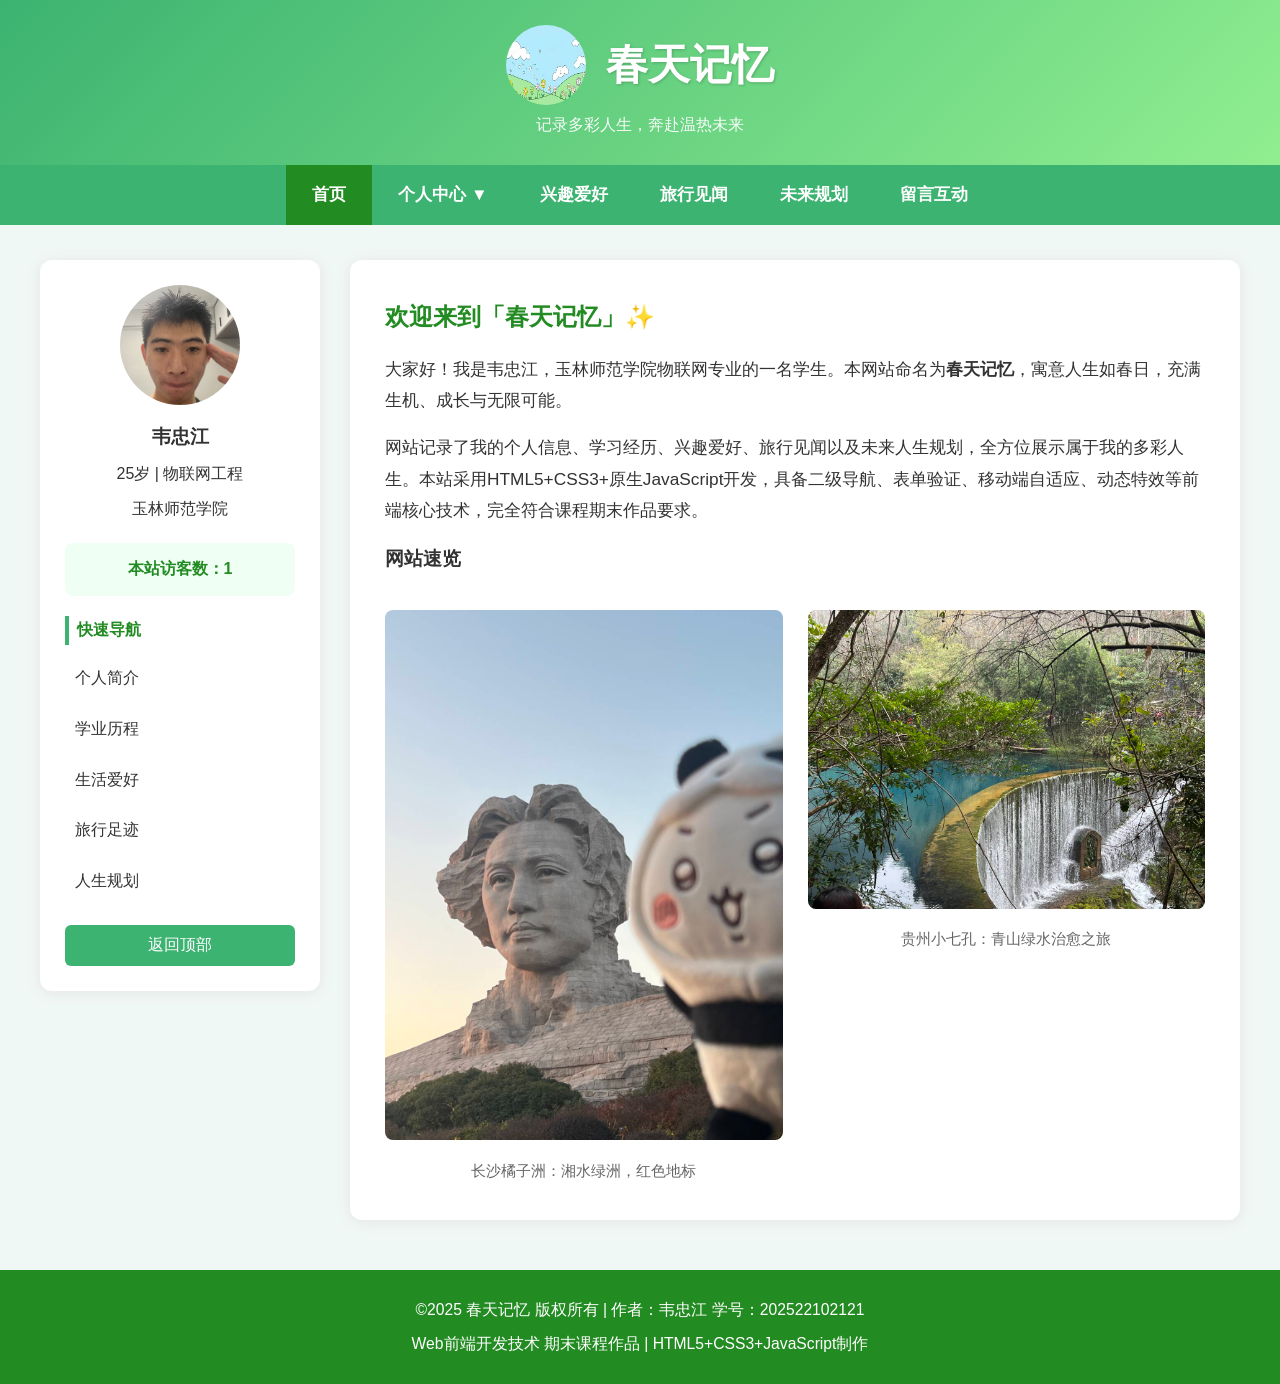
<file: index.html>
<!DOCTYPE html>
<html lang="zh-CN">
<head>
    <meta charset="UTF-8">
    <meta name="viewport" content="width=device-width, initial-scale=1.0">
    <title>春天记忆 | 我的多彩人生首页</title>
    <link rel="stylesheet" href="css/main.css">
</head>
<body>
    <!-- 页头Header -->
    <header class="header">
        <div class="logo-box">
            <img src="images/logo.png.png" alt="春天记忆LOGO" class="logo">
            <h1 class="site-name">春天记忆</h1>
            <p class="site-slogan">记录多彩人生，奔赴温热未来</p>
        </div>
    </header>

    <!-- 主导航（含二级下拉导航 硬性考点） -->
    <nav class="main-nav">
        <ul class="nav-list">
            <li><a href="index.html" class="active">首页</a></li>
            <li class="dropdown">
                <a href="about.html">个人中心 ▼</a>
                <ul class="dropdown-nav">
                    <li><a href="about.html">个人简介</a></li>
                    <li><a href="study.html">学习之旅</a></li>
                </ul>
            </li>
            <li><a href="hobby.html">兴趣爱好</a></li>
            <li><a href="travel.html">旅行见闻</a></li>
            <li><a href="future.html">未来规划</a></li>
            <li><a href="contact.html">留言互动</a></li>
        </ul>
    </nav>

    <!-- 主容器：侧边栏 + 主体内容（首页强制结构） -->
    <div class="container">
        <!-- 侧边栏Sidebar -->
        <aside class="sidebar">
            <div class="author-card">
                <img src="images/avatar.jpg.png" alt="个人头像" class="avatar">
                <h3>韦忠江</h3>
                <p>25岁 | 物联网工程</p>
                <p>玉林师范学院</p>
            </div>
            <div class="visit-box">
                <p>本站访客数：<span id="visit-count">0</span></p>
            </div>
            <div class="side-nav">
                <h4>快速导航</h4>
                <ul>
                    <li><a href="about.html">个人简介</a></li>
                    <li><a href="study.html">学业历程</a></li>
                    <li><a href="hobby.html">生活爱好</a></li>
                    <li><a href="travel.html">旅行足迹</a></li>
                    <li><a href="future.html">人生规划</a></li>
                </ul>
            </div>
            <div class="top-box">
                <button onclick="goTop()" class="top-btn">返回顶部</button>
            </div>
        </aside>

        <!-- 文章主体区 -->
        <main class="main-content">
            <article class="welcome-card">
                <h2>欢迎来到「春天记忆」✨</h2>
                <p>大家好！我是韦忠江，玉林师范学院物联网专业的一名学生。本网站命名为<strong>春天记忆</strong>，寓意人生如春日，充满生机、成长与无限可能。</p>
                <p>网站记录了我的个人信息、学习经历、兴趣爱好、旅行见闻以及未来人生规划，全方位展示属于我的多彩人生。本站采用HTML5+CSS3+原生JavaScript开发，具备二级导航、表单验证、移动端自适应、动态特效等前端核心技术，完全符合课程期末作品要求。</p>
                <h3>网站速览</h3>
                <div class="home-gallery">
                    <figure class="img-item">
                        <img src="images/jzz.jpg.png" alt="橘子洲风光">
                        <figcaption>长沙橘子洲：湘水绿洲，红色地标</figcaption>
                    </figure>
                    <figure class="img-item">
                        <img src="images/guizhou.jpg.png" alt="贵州小七孔风景区">
                        <figcaption>贵州小七孔：青山绿水治愈之旅</figcaption>
                    </figure>
                </div>
            </article>
        </main>
    </div>

    <!-- 页脚Footer（必填学号姓名） -->
    <footer class="footer">
        <p>©2025 春天记忆 版权所有 | 作者：韦忠江 学号：202522102121</p>
        <p>Web前端开发技术 期末课程作品 | HTML5+CSS3+JavaScript制作</p>
    </footer>

    <script src="js/script.js"></script>
</body>
</html>
</file>
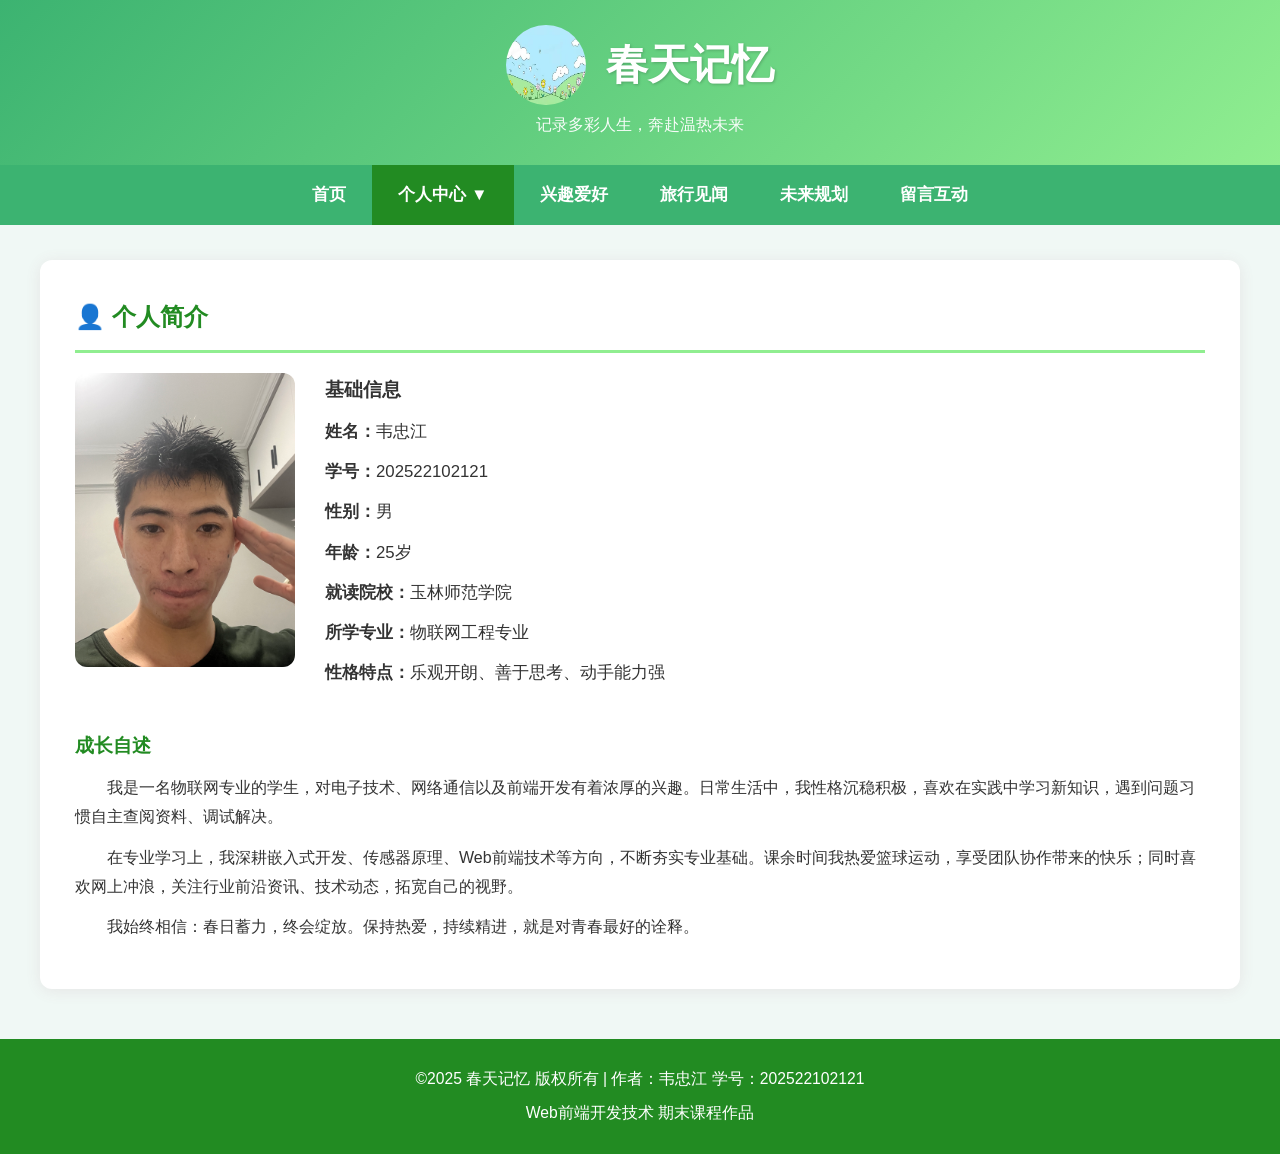
<file: about.html>
<!DOCTYPE html>
<html lang="zh-CN">
<head>
    <meta charset="UTF-8">
    <meta name="viewport" content="width=device-width, initial-scale=1.0">
    <title>个人简介 | 春天记忆</title>
    <link rel="stylesheet" href="css/main.css">
</head>
<body>
    <header class="header">
        <div class="logo-box">
            <img src="images/logo.png.png" alt="春天记忆LOGO" class="logo">
            <h1 class="site-name">春天记忆</h1>
            <p class="site-slogan">记录多彩人生，奔赴温热未来</p>
        </div>
    </header>

    <nav class="main-nav">
        <ul class="nav-list">
            <li><a href="index.html">首页</a></li>
            <li class="dropdown">
                <a href="about.html" class="active">个人中心 ▼</a>
                <ul class="dropdown-nav">
                    <li><a href="about.html">个人简介</a></li>
                    <li><a href="study.html">学习之旅</a></li>
                </ul>
            </li>
            <li><a href="hobby.html">兴趣爱好</a></li>
            <li><a href="travel.html">旅行见闻</a></li>
            <li><a href="future.html">未来规划</a></li>
            <li><a href="contact.html">留言互动</a></li>
        </ul>
    </nav>

    <div class="container-full">
        <main class="main-content">
            <h2 class="page-title">👤 个人简介</h2>
            <div class="about-wrap">
                <div class="about-left">
                    <img src="images/avatar.jpg.png" alt="韦忠江个人照片" class="about-avatar">
                </div>
                <div class="about-right">
                    <h3>基础信息</h3>
                    <ul class="info-list">
                        <li><strong>姓名：</strong>韦忠江</li>
                        <li><strong>学号：</strong>202522102121</li>
                        <li><strong>性别：</strong>男</li>
                        <li><strong>年龄：</strong>25岁</li>
                        <li><strong>就读院校：</strong>玉林师范学院</li>
                        <li><strong>所学专业：</strong>物联网工程专业</li>
                        <li><strong>性格特点：</strong>乐观开朗、善于思考、动手能力强</li>
                    </ul>
                </div>
            </div>
            <div class="about-text">
                <h3>成长自述</h3>
                <p>我是一名物联网专业的学生，对电子技术、网络通信以及前端开发有着浓厚的兴趣。日常生活中，我性格沉稳积极，喜欢在实践中学习新知识，遇到问题习惯自主查阅资料、调试解决。</p>
                <p>在专业学习上，我深耕嵌入式开发、传感器原理、Web前端技术等方向，不断夯实专业基础。课余时间我热爱篮球运动，享受团队协作带来的快乐；同时喜欢网上冲浪，关注行业前沿资讯、技术动态，拓宽自己的视野。</p>
                <p>我始终相信：春日蓄力，终会绽放。保持热爱，持续精进，就是对青春最好的诠释。</p>
            </div>
        </main>
    </div>

    <footer class="footer">
        <p>©2025 春天记忆 版权所有 | 作者：韦忠江 学号：202522102121</p>
        <p>Web前端开发技术 期末课程作品</p>
    </footer>
    <script src="js/script.js"></script>
</body>
</html>
</file>
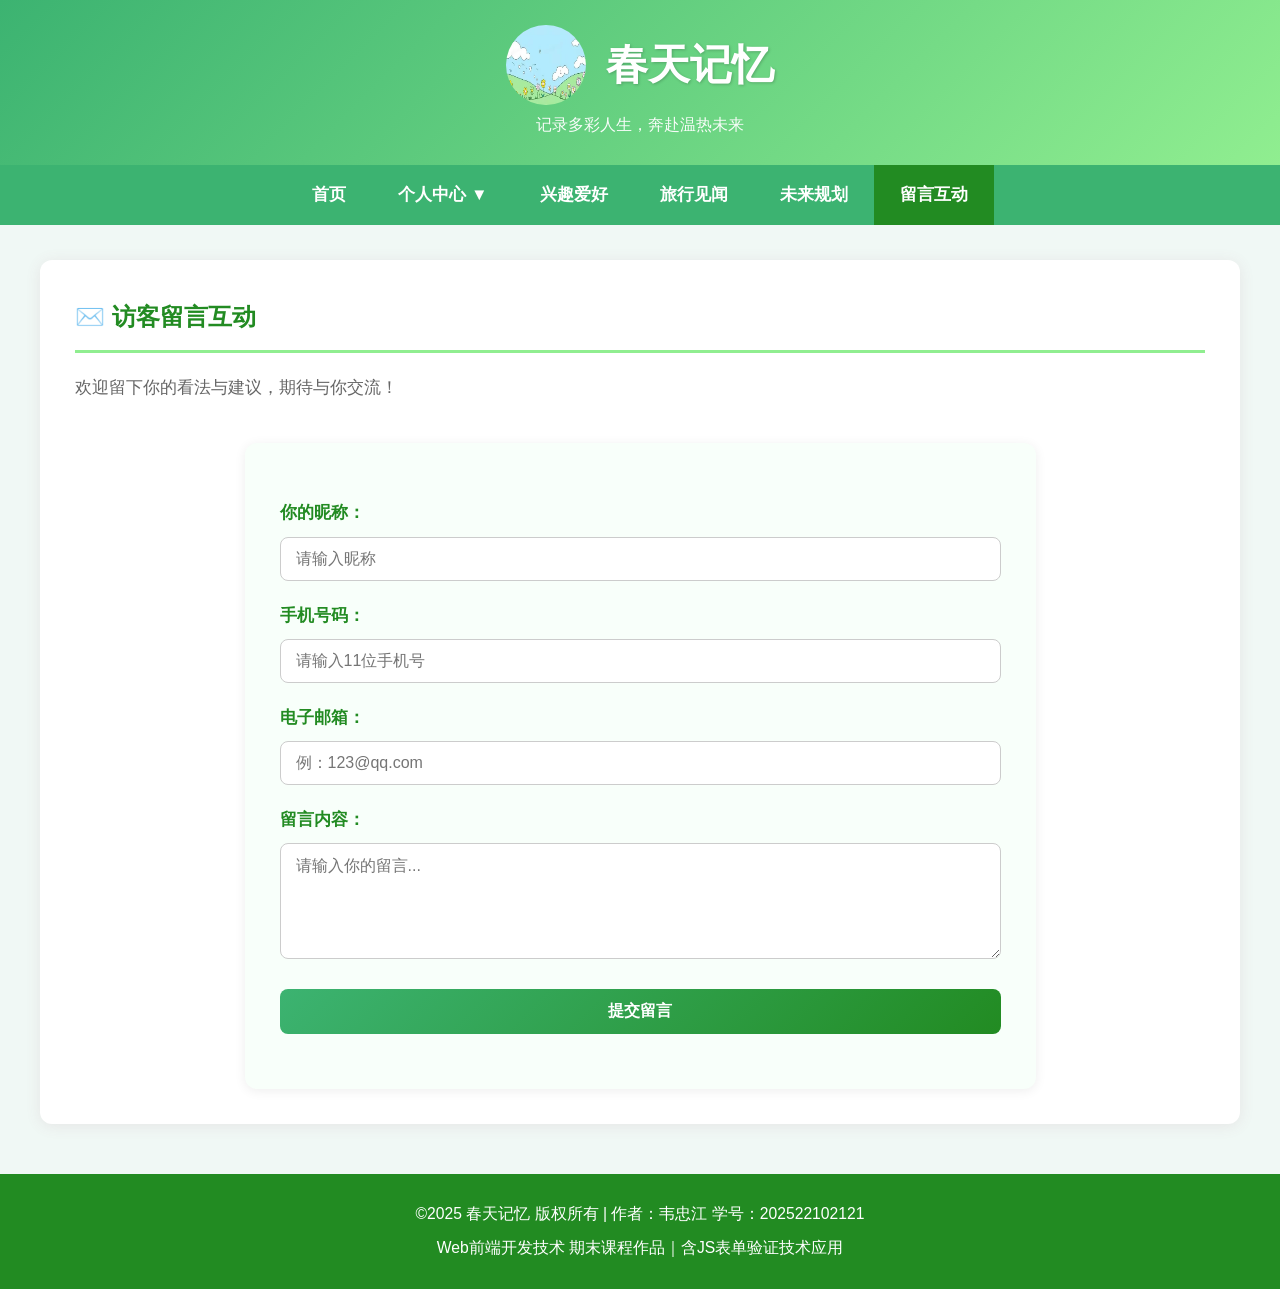
<file: contact.html>
<!DOCTYPE html>
<html lang="zh-CN">
<head>
    <meta charset="UTF-8">
    <meta name="viewport" content="width=device-width, initial-scale=1.0">
    <title>留言互动 | 春天记忆</title>
    <link rel="stylesheet" href="css/main.css">
</head>
<body>
    <header class="header">
        <div class="logo-box">
            <img src="images/logo.png.png" alt="春天记忆LOGO" class="logo">
            <h1 class="site-name">春天记忆</h1>
            <p class="site-slogan">记录多彩人生，奔赴温热未来</p>
        </div>
    </header>

    <nav class="main-nav">
        <ul class="nav-list">
            <li><a href="index.html">首页</a></li>
            <li class="dropdown">
                <a href="about.html">个人中心 ▼</a>
                <ul class="dropdown-nav">
                    <li><a href="about.html">个人简介</a></li>
                    <li><a href="study.html">学习之旅</a></li>
                </ul>
            </li>
            <li><a href="hobby.html">兴趣爱好</a></li>
            <li><a href="travel.html">旅行见闻</a></li>
            <li><a href="future.html">未来规划</a></li>
            <li><a href="contact.html" class="active">留言互动</a></li>
        </ul>
    </nav>

    <div class="container-full">
        <main class="main-content">
            <h2 class="page-title">✉️ 访客留言互动</h2>
            <p class="page-desc">欢迎留下你的看法与建议，期待与你交流！</p>
            <div class="form-box">
                <!-- 表单：onsubmit触发JS表单验证，硬性考点 -->
                <form action="" method="get" onsubmit="return checkForm()">
                    <div class="form-item">
                        <label for="username">你的昵称：</label>
                        <input type="text" id="username" name="username" placeholder="请输入昵称">
                    </div>
                    <div class="form-item">
                        <label for="phone">手机号码：</label>
                        <input type="text" id="phone" name="phone" placeholder="请输入11位手机号">
                    </div>
                    <div class="form-item">
                        <label for="email">电子邮箱：</label>
                        <input type="text" id="email" name="email" placeholder="例：123@qq.com">
                    </div>
                    <div class="form-item">
                        <label for="msg">留言内容：</label>
                        <textarea id="msg" rows="5" placeholder="请输入你的留言..."></textarea>
                    </div>
                    <div class="form-item">
                        <input type="submit" value="提交留言" class="submit-btn">
                    </div>
                </form>
            </div>
        </main>
    </div>

    <footer class="footer">
        <p>©2025 春天记忆 版权所有 | 作者：韦忠江 学号：202522102121</p>
        <p>Web前端开发技术 期末课程作品｜含JS表单验证技术应用</p>
    </footer>
    <script src="js/script.js"></script>
</body>
</html>
</file>
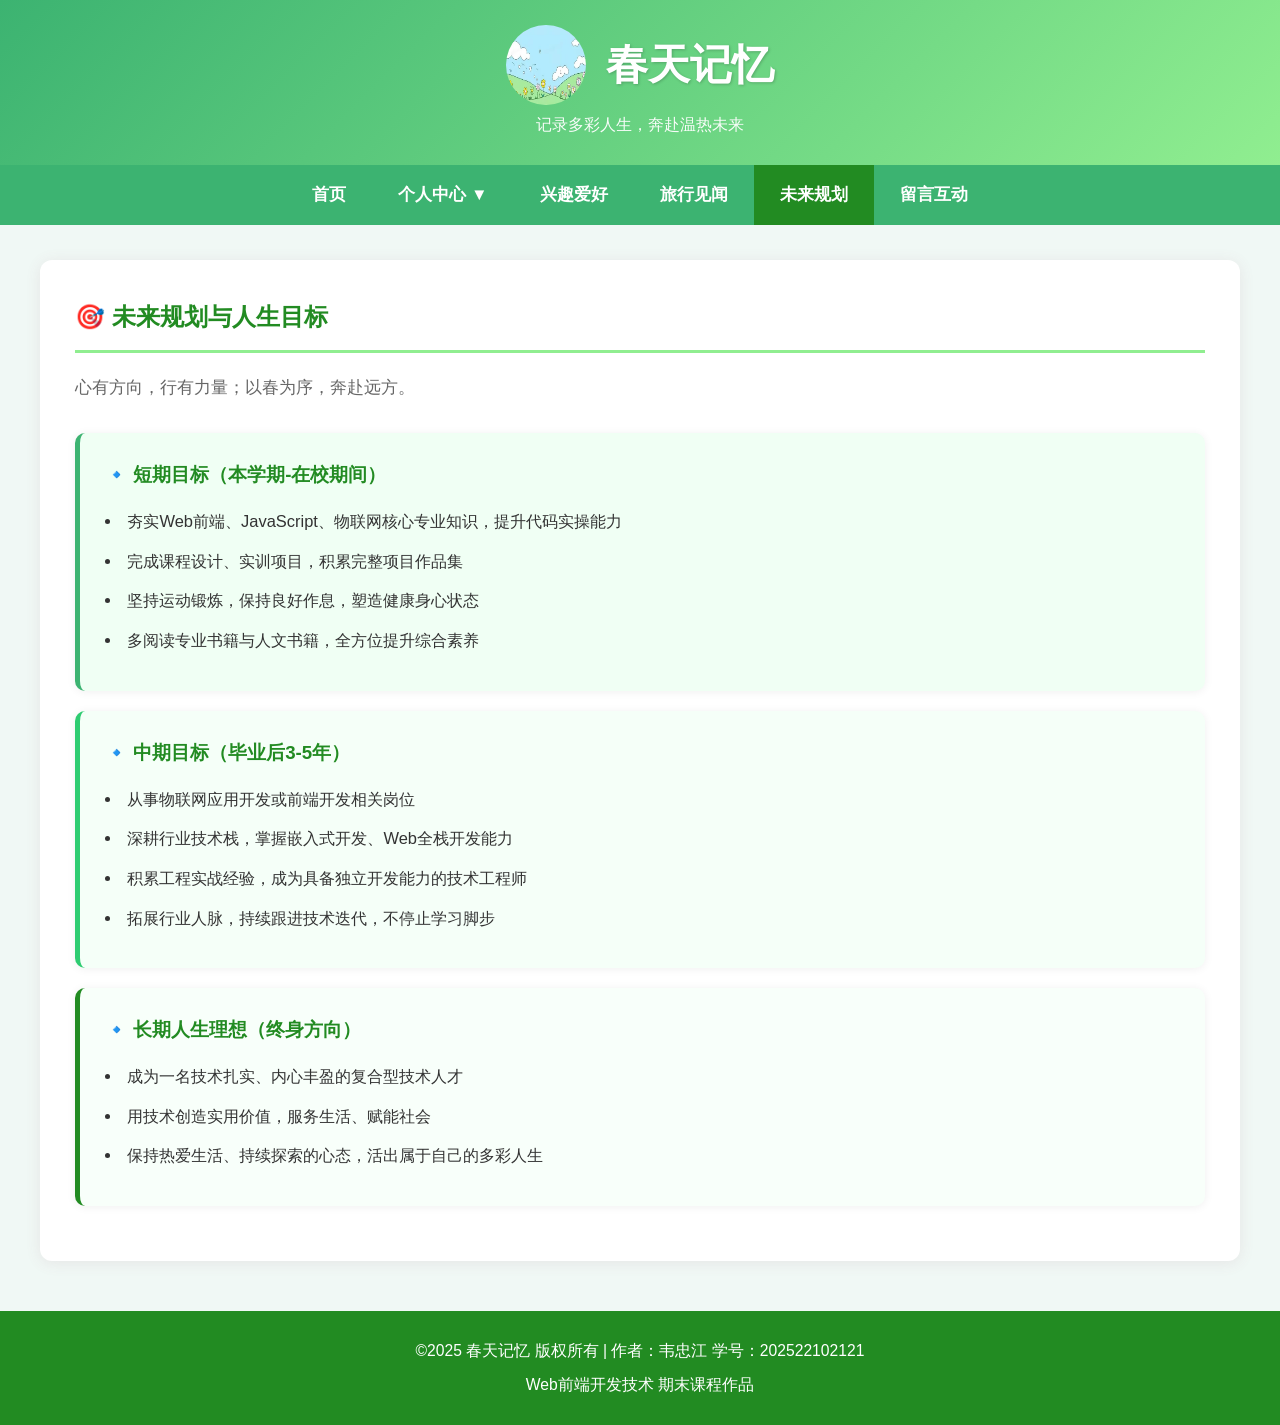
<file: future.html>
<!DOCTYPE html>
<html lang="zh-CN">
<head>
    <meta charset="UTF-8">
    <meta name="viewport" content="width=device-width, initial-scale=1.0">
    <title>未来规划 | 春天记忆</title>
    <link rel="stylesheet" href="css/main.css">
</head>
<body>
    <header class="header">
        <div class="logo-box">
            <img src="images/logo.png.png" alt="春天记忆LOGO" class="logo">
            <h1 class="site-name">春天记忆</h1>
            <p class="site-slogan">记录多彩人生，奔赴温热未来</p>
        </div>
    </header>

    <nav class="main-nav">
        <ul class="nav-list">
            <li><a href="index.html">首页</a></li>
            <li class="dropdown">
                <a href="about.html">个人中心 ▼</a>
                <ul class="dropdown-nav">
                    <li><a href="about.html">个人简介</a></li>
                    <li><a href="study.html">学习之旅</a></li>
                </ul>
            </li>
            <li><a href="hobby.html">兴趣爱好</a></li>
            <li><a href="travel.html">旅行见闻</a></li>
            <li><a href="future.html" class="active">未来规划</a></li>
            <li><a href="contact.html">留言互动</a></li>
        </ul>
    </nav>

    <div class="container-full">
        <main class="main-content">
            <h2 class="page-title">🎯 未来规划与人生目标</h2>
            <p class="page-desc">心有方向，行有力量；以春为序，奔赴远方。</p>

            <div class="plan-block short-plan">
                <h3>🔹 短期目标（本学期-在校期间）</h3>
                <ul>
                    <li>夯实Web前端、JavaScript、物联网核心专业知识，提升代码实操能力</li>
                    <li>完成课程设计、实训项目，积累完整项目作品集</li>
                    <li>坚持运动锻炼，保持良好作息，塑造健康身心状态</li>
                    <li>多阅读专业书籍与人文书籍，全方位提升综合素养</li>
                </ul>
            </div>

            <div class="plan-block mid-plan">
                <h3>🔹 中期目标（毕业后3-5年）</h3>
                <ul>
                    <li>从事物联网应用开发或前端开发相关岗位</li>
                    <li>深耕行业技术栈，掌握嵌入式开发、Web全栈开发能力</li>
                    <li>积累工程实战经验，成为具备独立开发能力的技术工程师</li>
                    <li>拓展行业人脉，持续跟进技术迭代，不停止学习脚步</li>
                </ul>
            </div>

            <div class="plan-block long-plan">
                <h3>🔹 长期人生理想（终身方向）</h3>
                <ul>
                    <li>成为一名技术扎实、内心丰盈的复合型技术人才</li>
                    <li>用技术创造实用价值，服务生活、赋能社会</li>
                    <li>保持热爱生活、持续探索的心态，活出属于自己的多彩人生</li>
                </ul>
            </div>
        </main>
    </div>

    <footer class="footer">
        <p>©2025 春天记忆 版权所有 | 作者：韦忠江 学号：202522102121</p>
        <p>Web前端开发技术 期末课程作品</p>
    </footer>
    <script src="js/script.js"></script>
</body>
</html>
</file>
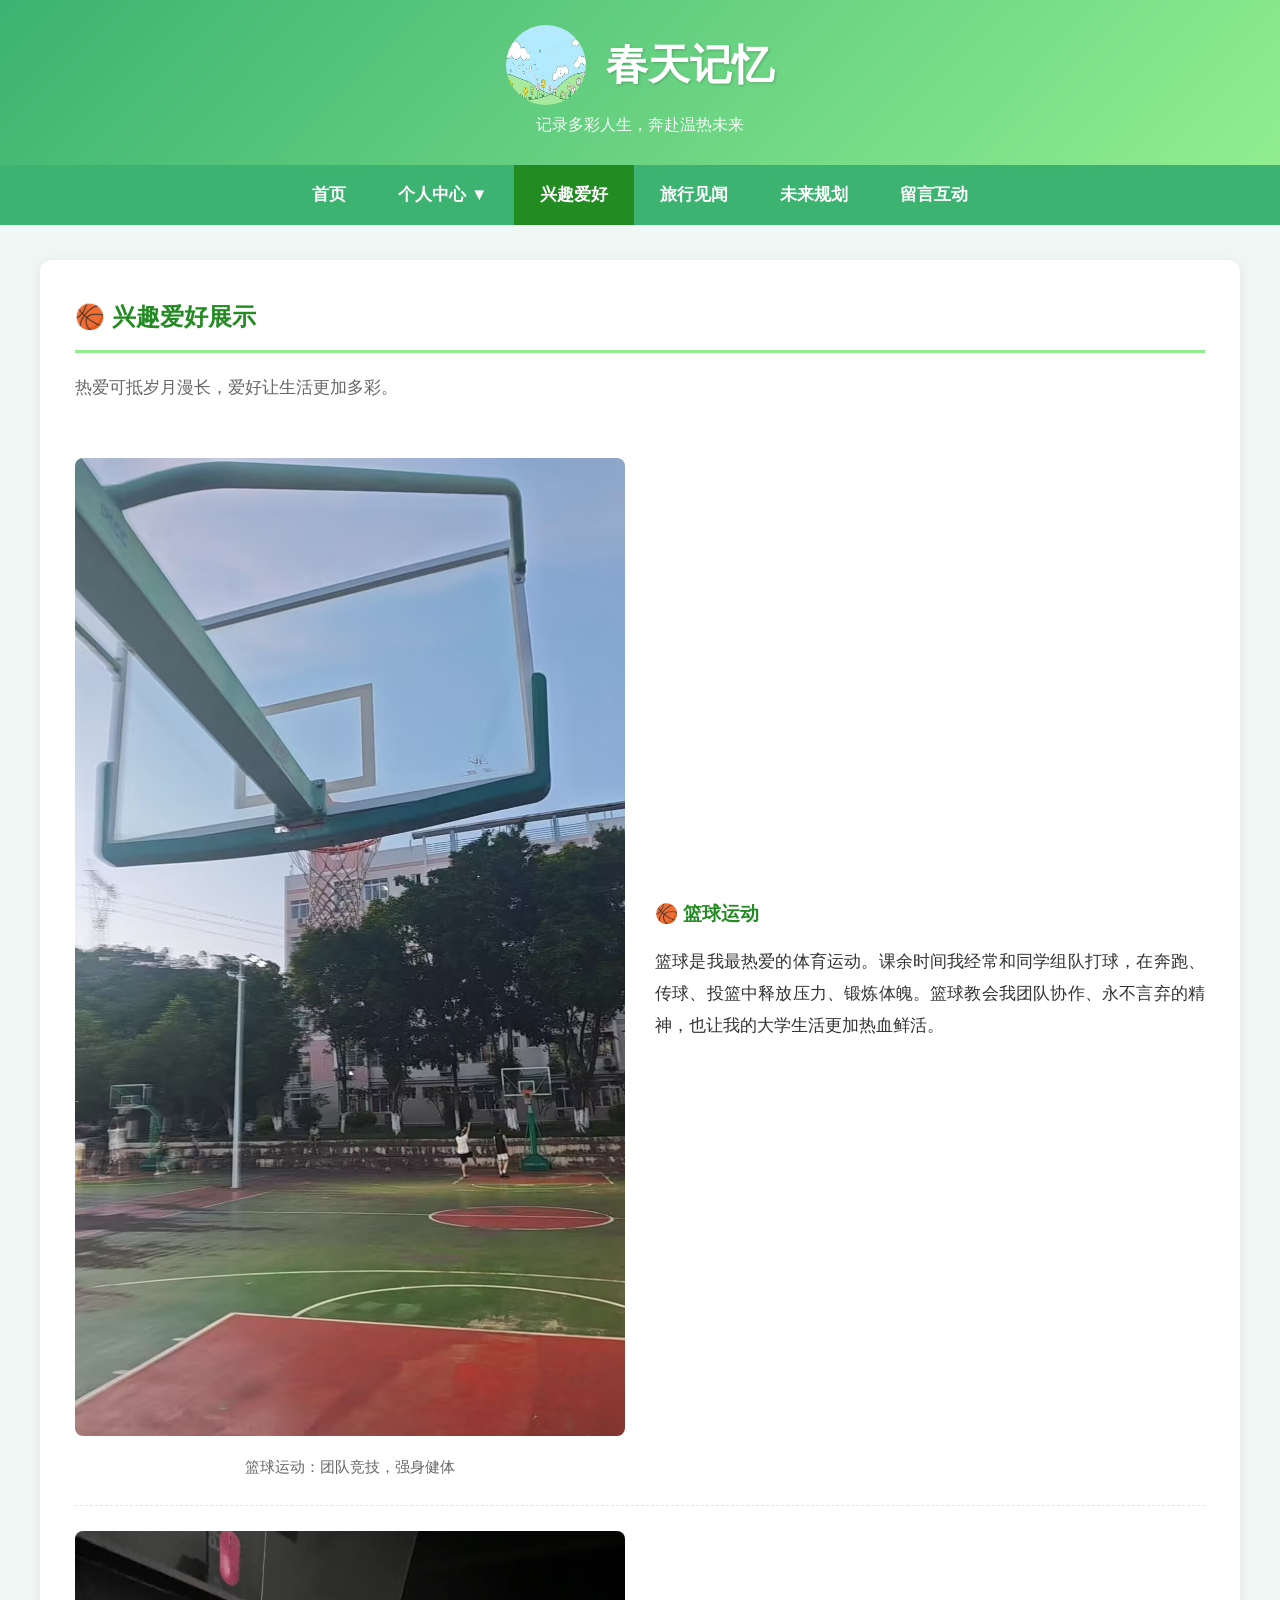
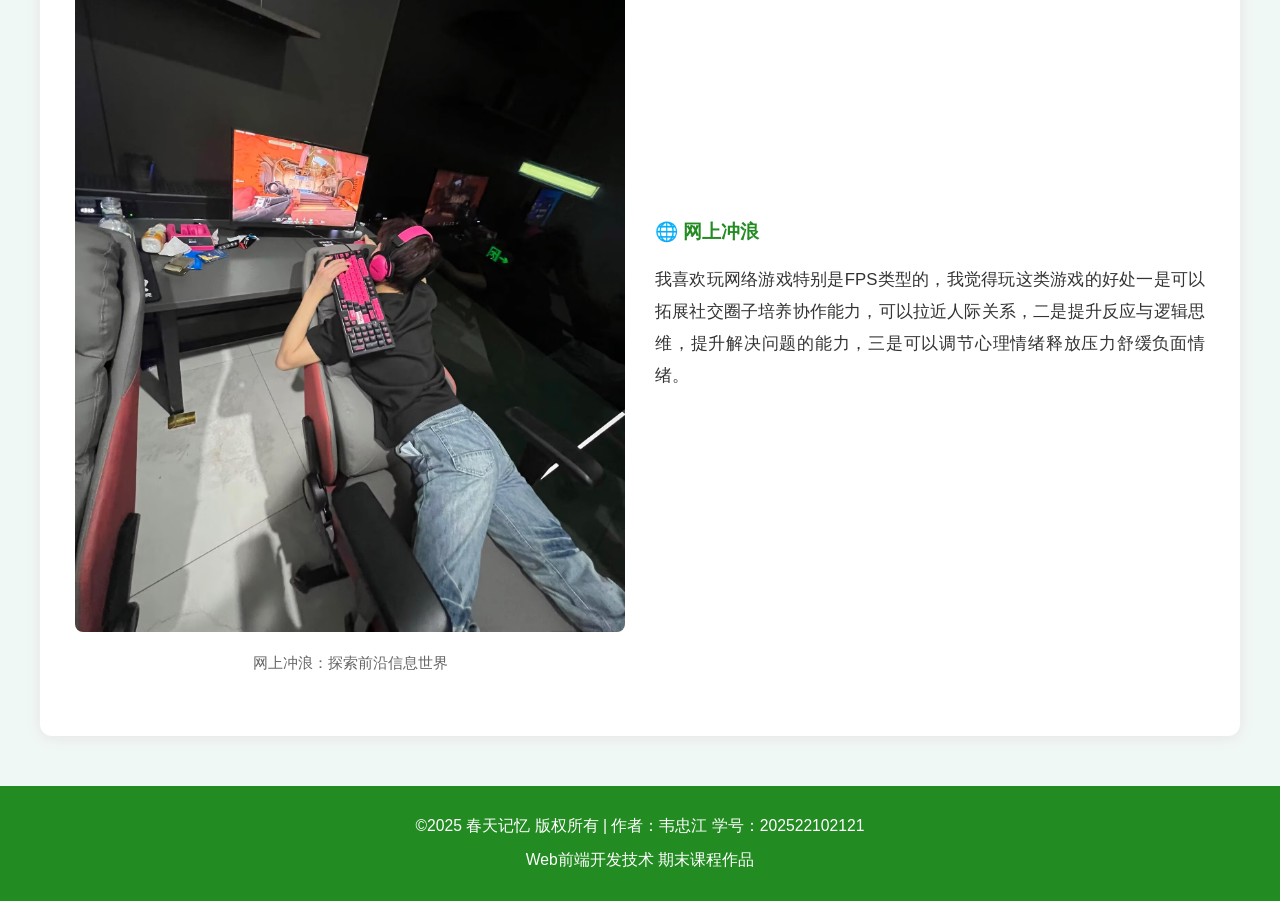
<file: hobby.html>
<!DOCTYPE html>
<html lang="zh-CN">
<head>
    <meta charset="UTF-8">
    <meta name="viewport" content="width=device-width, initial-scale=1.0">
    <title>兴趣爱好 | 春天记忆</title>
    <link rel="stylesheet" href="css/main.css">
</head>
<body>
    <header class="header">
        <div class="logo-box">
            <img src="images/logo.png.png" alt="春天记忆LOGO" class="logo">
            <h1 class="site-name">春天记忆</h1>
            <p class="site-slogan">记录多彩人生，奔赴温热未来</p>
        </div>
    </header>

    <nav class="main-nav">
        <ul class="nav-list">
            <li><a href="index.html">首页</a></li>
            <li class="dropdown">
                <a href="about.html">个人中心 ▼</a>
                <ul class="dropdown-nav">
                    <li><a href="about.html">个人简介</a></li>
                    <li><a href="study.html">学习之旅</a></li>
                </ul>
            </li>
            <li><a href="hobby.html" class="active">兴趣爱好</a></li>
            <li><a href="travel.html">旅行见闻</a></li>
            <li><a href="future.html">未来规划</a></li>
            <li><a href="contact.html">留言互动</a></li>
        </ul>
    </nav>

    <div class="container-full">
        <main class="main-content">
            <h2 class="page-title">🏀 兴趣爱好展示</h2>
            <p class="page-desc">热爱可抵岁月漫长，爱好让生活更加多彩。</p>

            <div class="hobby-card">
                <div class="hobby-img">
                    <figure class="img-item">
                        <img src="images/basketball.jpg.png" alt="篮球运动">
                        <figcaption>篮球运动：团队竞技，强身健体</figcaption>
                    </figure>
                </div>
                <div class="hobby-text">
                    <h3>🏀 篮球运动</h3>
                    <p>篮球是我最热爱的体育运动。课余时间我经常和同学组队打球，在奔跑、传球、投篮中释放压力、锻炼体魄。篮球教会我团队协作、永不言弃的精神，也让我的大学生活更加热血鲜活。</p>
                </div>
            </div>

            <div class="hobby-card">
                <div class="hobby-img">
                    <figure class="img-item">
                        <img src="images/internet.jpg.png" alt="网上冲浪">
                        <figcaption>网上冲浪：探索前沿信息世界</figcaption>
                    </figure>
                </div>
                <div class="hobby-text">
                    <h3>🌐 网上冲浪</h3>
                    <p>我喜欢玩网络游戏特别是FPS类型的，我觉得玩这类游戏的好处一是可以拓展社交圈子培养协作能力，可以拉近人际关系，二是提升反应与逻辑思维，提升解决问题的能力，三是可以调节心理情绪释放压力舒缓负面情绪。</p>
                </div>
            </div>
        </main>
    </div>

    <footer class="footer">
        <p>©2025 春天记忆 版权所有 | 作者：韦忠江 学号：202522102121</p>
        <p>Web前端开发技术 期末课程作品</p>
    </footer>
    <script src="js/script.js"></script>
</body>
</html>
</file>
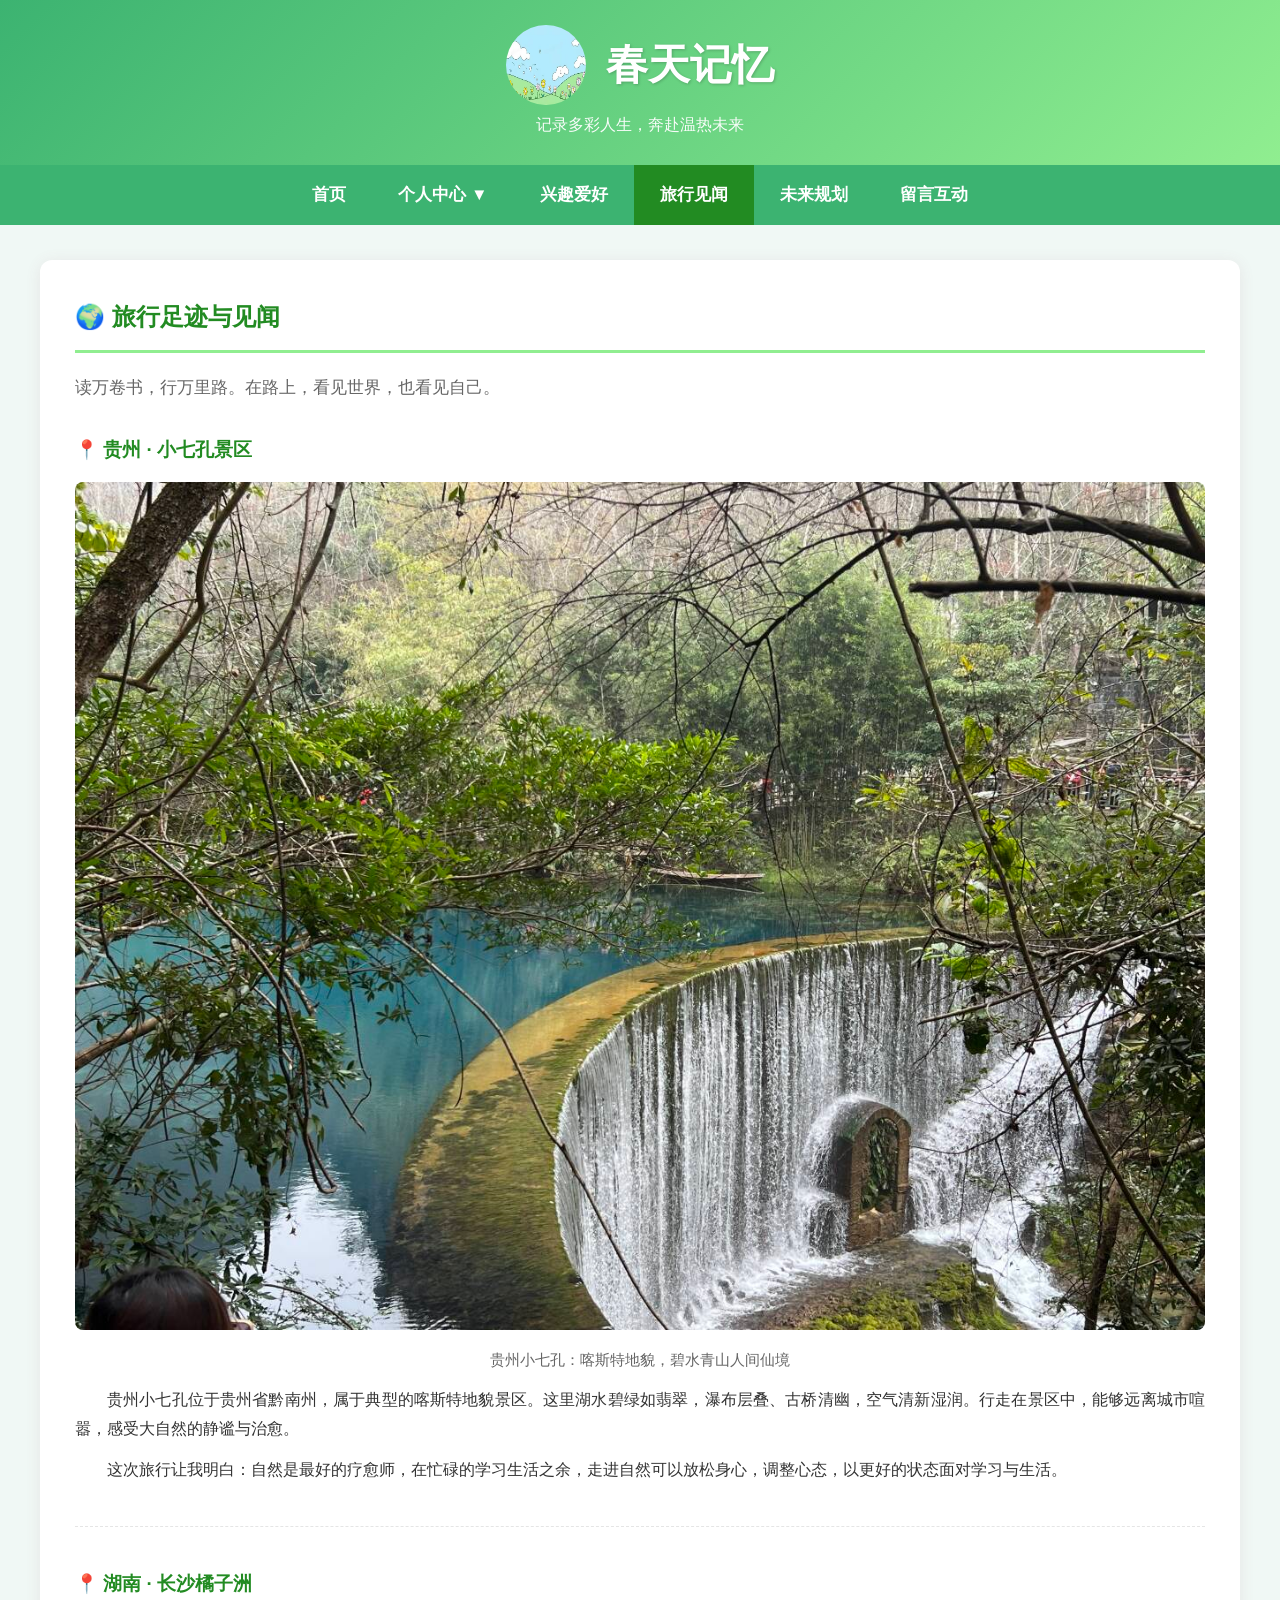
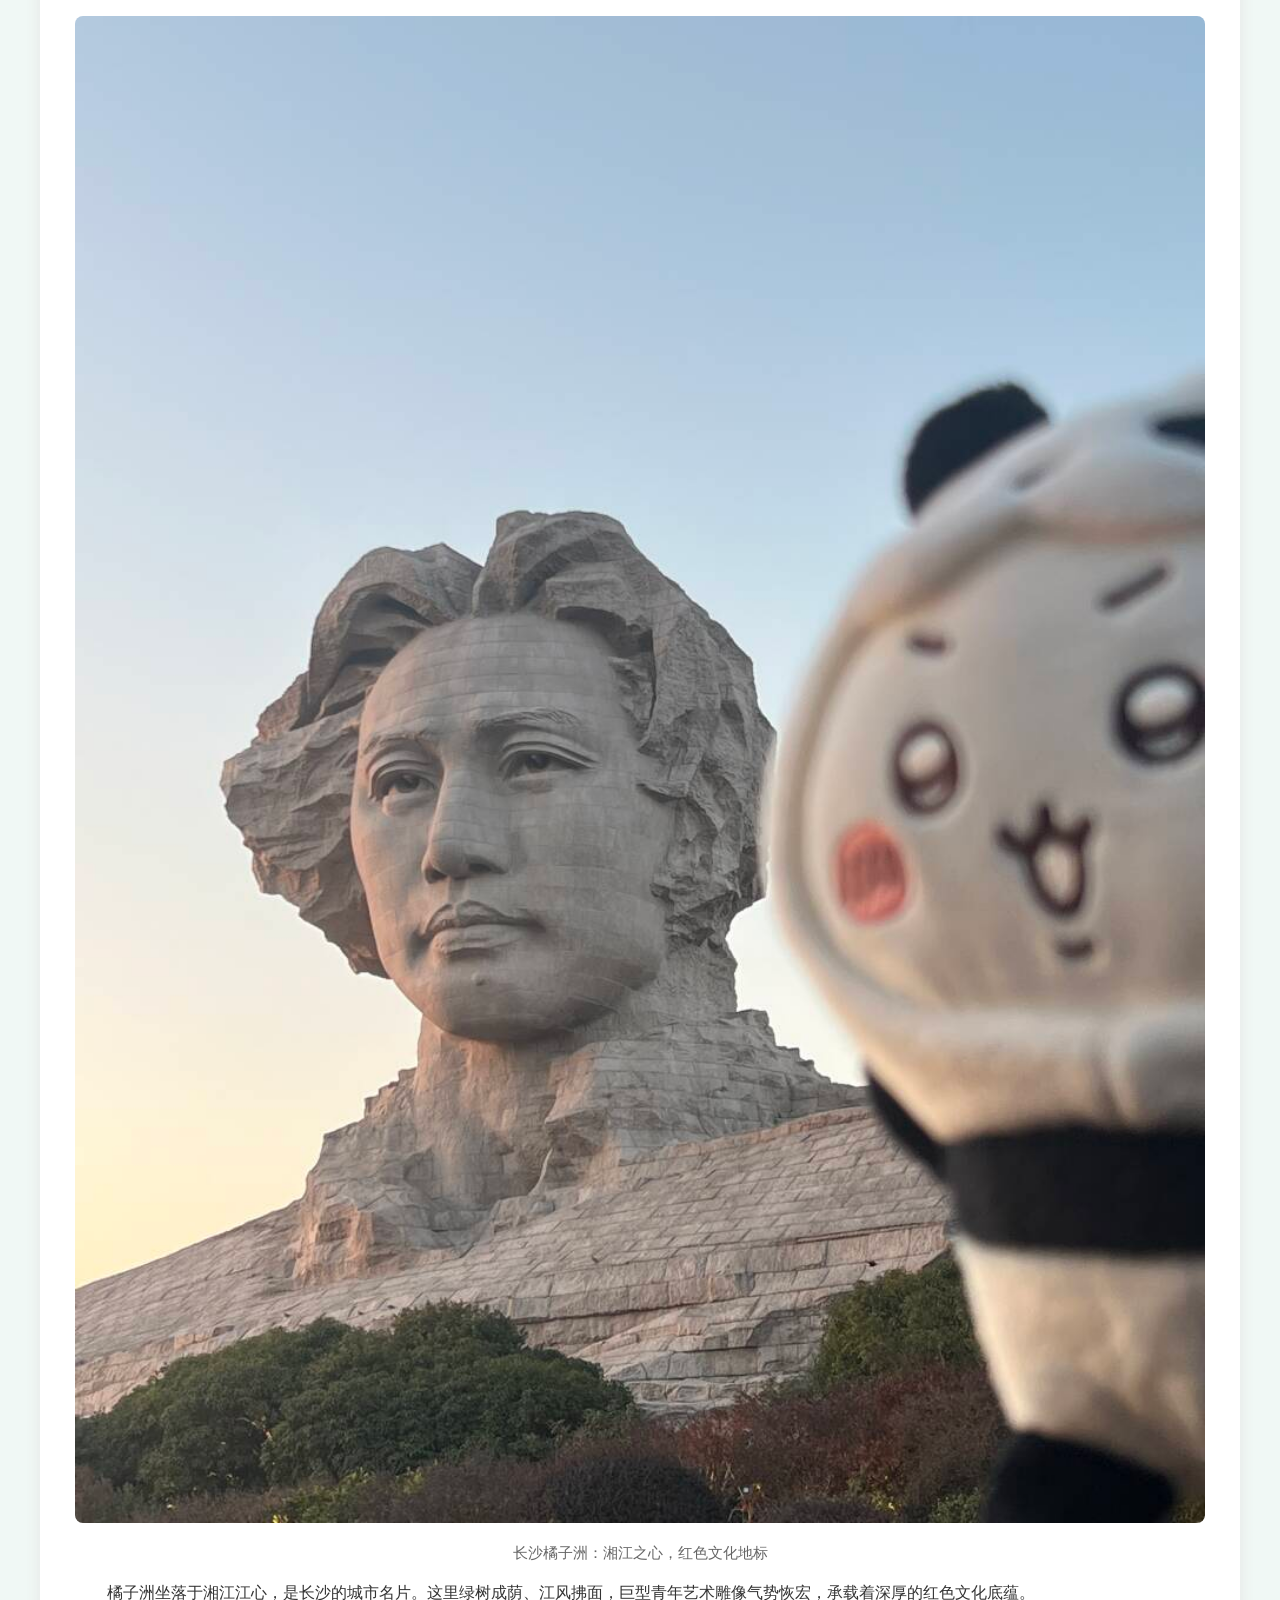
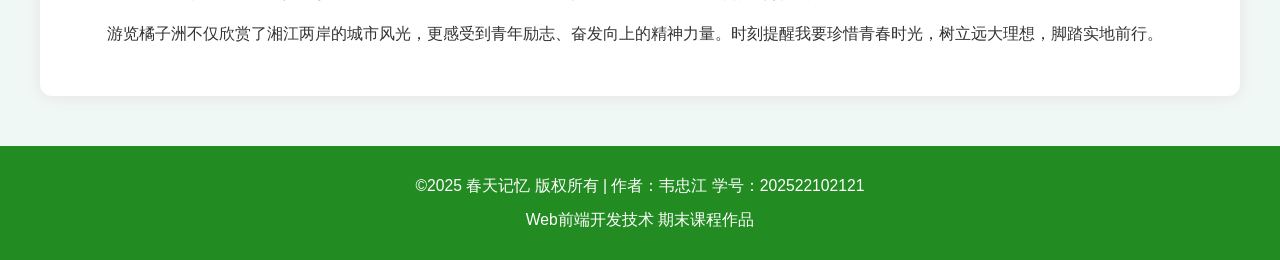
<file: travel.html>
<!DOCTYPE html>
<html lang="zh-CN">
<head>
    <meta charset="UTF-8">
    <meta name="viewport" content="width=device-width, initial-scale=1.0">
    <title>旅行见闻 | 春天记忆</title>
    <link rel="stylesheet" href="css/main.css">
</head>
<body>
    <header class="header">
        <div class="logo-box">
            <img src="images/logo.png.png" alt="春天记忆LOGO" class="logo">
            <h1 class="site-name">春天记忆</h1>
            <p class="site-slogan">记录多彩人生，奔赴温热未来</p>
        </div>
    </header>

    <nav class="main-nav">
        <ul class="nav-list">
            <li><a href="index.html">首页</a></li>
            <li class="dropdown">
                <a href="about.html">个人中心 ▼</a>
                <ul class="dropdown-nav">
                    <li><a href="about.html">个人简介</a></li>
                    <li><a href="study.html">学习之旅</a></li>
                </ul>
            </li>
            <li><a href="hobby.html">兴趣爱好</a></li>
            <li><a href="travel.html" class="active">旅行见闻</a></li>
            <li><a href="future.html">未来规划</a></li>
            <li><a href="contact.html">留言互动</a></li>
        </ul>
    </nav>

    <div class="container-full">
        <main class="main-content">
            <h2 class="page-title">🌍 旅行足迹与见闻</h2>
            <p class="page-desc">读万卷书，行万里路。在路上，看见世界，也看见自己。</p>

            <div class="travel-card">
                <h3>📍 贵州 · 小七孔景区</h3>
                <figure class="img-item">
                    <img src="images/guizhou.jpg.png" alt="贵州小七孔景区风光">
                    <figcaption>贵州小七孔：喀斯特地貌，碧水青山人间仙境</figcaption>
                </figure>
                <p>贵州小七孔位于贵州省黔南州，属于典型的喀斯特地貌景区。这里湖水碧绿如翡翠，瀑布层叠、古桥清幽，空气清新湿润。行走在景区中，能够远离城市喧嚣，感受大自然的静谧与治愈。</p>
                <p>这次旅行让我明白：自然是最好的疗愈师，在忙碌的学习生活之余，走进自然可以放松身心，调整心态，以更好的状态面对学习与生活。</p>
            </div>

            <div class="travel-card">
                <h3>📍 湖南 · 长沙橘子洲</h3>
                <figure class="img-item">
                    <img src="images/jzz.jpg.png" alt="湖南长沙橘子洲">
                    <figcaption>长沙橘子洲：湘江之心，红色文化地标</figcaption>
                </figure&gt>
                <p>橘子洲坐落于湘江江心，是长沙的城市名片。这里绿树成荫、江风拂面，巨型青年艺术雕像气势恢宏，承载着深厚的红色文化底蕴。</p>
                <p>游览橘子洲不仅欣赏了湘江两岸的城市风光，更感受到青年励志、奋发向上的精神力量。时刻提醒我要珍惜青春时光，树立远大理想，脚踏实地前行。</p>
            </div>
        </main>
    </div>

    <footer class="footer">
        <p>©2025 春天记忆 版权所有 | 作者：韦忠江 学号：202522102121</p>
        <p>Web前端开发技术 期末课程作品</p>
    </footer>
    <script src="js/script.js"></script>
</body>
</html>
</file>
<file: css/main.css>
/* ========== 全局重置 ========== */
*{
    margin: 0;
    padding: 0;
    box-sizing: border-box;
    font-family: "微软雅黑", sans-serif;
}
body{
    background-color: #f0f8f5;
    color: #333;
    line-height: 1.8;
}
a{
    text-decoration: none;
    color: #333;
}
ul{
    list-style: none;
}

/* ========== 页头Header ========== */
.header{
    background: linear-gradient(135deg,#3CB371,#90EE90);
    padding: 25px 0;
    text-align: center;
    color: #fff;
}
.log{
    width: 80px;
    height: 80px;
    border-radius: 50%;
    vertical-align: middle
    margin-right； 15px;
}
.logo{
    width: 80px;
    height: 80px;
    border-radius: 50%;
    vertical-align: middle;
    margin-right: 15px;
}
.site-name{
    display: inline-block;
    font-size: 2.6rem;
    vertical-align: middle;
    text-shadow: 1px 1px 3px #0003;
}
.site-slogan{
    margin-top: 6px;
    font-size: 1rem;
    opacity: 0.95;
}

/* ========== 主导航 + 二级下拉导航【硬性考点】 ========== */
.main-nav{
    background-color: #3CB371;
    position: sticky;
    top: 0;
    z-index: 999;
    transition: background 0.3s ease;
}
.nav-list{
    display: flex;
    justify-content: center;
}
.nav-list > li{
    position: relative;
}
.nav-list > li > a{
    display: block;
    padding: 15px 26px;
    color: #fff;
    font-weight: bold;
    font-size: 1.05rem;
    transition: 0.3s;
}
.nav-list > li > a:hover,.active{
    background-color: #228B22;
}
/* 二级下拉菜单 */
.dropdown-nav{
    position: absolute;
    top: 100%;
    left: 0;
    width: 150px;
    background: #fff;
    box-shadow: 0 3px 12px #00000022;
    display: none;
}
.dropdown-nav li a{
    display: block;
    padding: 12px;
    color: #333;
    transition: 0.2s;
}
.dropdown-nav li a:hover{
    background: #f0fff4;
    color: #228B22;
}
.dropdown:hover .dropdown-nav{
    display: block;
}

/* ========== 首页双栏布局：侧边栏+主体 ========== */
.container{
    width: 1200px;
    margin: 35px auto;
    display: grid;
    grid-template-columns: 280px 1fr;
    gap: 30px;
}
/* 其他页面单容器 */
.container-full{
    width: 1200px;
    margin: 35px auto;
}

/* ========== 侧边栏 ========== */
.sidebar{
    background: #fff;
    border-radius: 12px;
    padding: 25px;
    box-shadow: 0 2px 15px #e5e5e5;
    height: fit-content;
}
.avatar{
    width: 120px;
    height: 120px;
    border-radius: 50%;
    display: block;
    margin: 0 auto 15px;
    object-fit: cover;
}
.author-card h3,.author-card p{
    text-align: center;
    margin: 6px 0;
}
.visit-box{
    background: #f0fff4;
    padding: 12px;
    border-radius: 8px;
    margin: 20px 0;
    text-align: center;
    font-weight: bold;
    color: #228B22;
}
.side-nav h4{
    color: #228B22;
    margin: 15px 0 10px;
    border-left: 4px solid #3CB371;
    padding-left: 8px;
}
.side-nav ul li a{
    display: block;
    padding: 9px 10px;
    margin: 4px 0;
    border-radius: 6px;
    transition: 0.25s;
}
.side-nav ul li a:hover{
    background: #f0fff4;
    color: #228B22;
}
.top-box{
    margin-top: 20px;
}
.top-btn{
    width: 100%;
    border: none;
    background: #3CB371;
    color: #fff;
    padding: 10px;
    border-radius: 6px;
    cursor: pointer;
    font-size: 1rem;
}
.top-btn:hover{
    background: #228B22;
}

/* ========== 主体内容通用样式 ========== */
.main-content{
    background: #fff;
    border-radius: 12px;
    padding: 35px;
    box-shadow: 0 2px 15px #e5e5e5;
}
.page-title{
    color: #228B22;
    border-bottom: 3px solid #90EE90;
    padding-bottom: 12px;
    margin-bottom: 20px;
}
.page-desc{
    color: #666;
    margin-bottom: 30px;
    font-size: 1.05rem;
}
.welcome-card h2{
    color: #228B22;
    margin-bottom: 15px;
}
.welcome-card p{
    margin: 16px 0;
    font-size: 1.08rem;
}
.home-gallery{
    display: grid;
    grid-template-columns: 1fr 1fr;
    gap: 25px;
    margin-top: 35px;
}
.img-item img{
    width: 100%;
    border-radius: 8px;
    cursor: pointer;
    transition: transform 0.3s ease;
    object-fit: cover;
}
.img-item img:hover{
    transform: scale(1.03);
}
.img-item figcaption{
    text-align: center;
    margin-top: 8px;
    color: #666;
    font-size: 0.92rem;
}
.img-big{
    transform: scale(1.2);
    z-index: 100;
    position: relative;
}

/* ========== 个人简介页面样式 ========== */
.about-wrap{
    display: grid;
    grid-template-columns: 220px 1fr;
    gap: 30px;
    margin-bottom: 30px;
}
.about-avatar{
    width: 100%;
    border-radius: 12px;
}
.info-list li{
    margin: 10px 0;
    font-size: 1.05rem;
}
.about-text h3{
    color: #228B22;
    margin: 20px 0 10px;
}
.about-text p{
    text-indent: 2em;
    margin: 12px 0;
}

/* ========== 时间轴样式（学习之旅专用考点） ========== */
.timeline{
    position: relative;
    margin: 40px 0;
    padding-left: 35px;
}
.timeline::before{
    content: "";
    position: absolute;
    left: 0;
    top: 0;
    width: 5px;
    height: 100%;
    background: linear-gradient(to bottom,#3CB371,#228B22);
    border-radius: 5px;
}
.timeline-item{
    position: relative;
    background: #f8fffa;
    padding: 22px;
    border-radius: 10px;
    margin: 30px 0;
    box-shadow: 0 1px 8px #00000012;
}
.timeline-item::before{
    content: "";
    position: absolute;
    width: 18px;
    height: 18px;
    background: #228B22;
    border: 4px solid #fff;
    border-radius: 50%;
    left: -44px;
    top: 22px;
    z-index: 2;
}
.timeline-time{
    color: #228B22;
    font-weight: bold;
    font-size: 1.05rem;
    margin-bottom: 10px;
}
.timeline-content h4{
    color: #228B22;
    margin-bottom: 8px;
    font-size: 1.1rem;
}

/* ========== 兴趣爱好页面样式 ========== */
.hobby-card{
    display: grid;
    grid-template-columns: 1fr 1fr;
    gap: 30px;
    padding: 25px 0;
    border-bottom: 1px dashed #e5e5e5;
    align-items: center;
}
.hobby-card:last-child{
    border-bottom: none;
}
.hobby-text h3{
    color: #228B22;
    margin-bottom: 15px;
}
.hobby-text p{
    font-size: 1.05rem;
    line-height: 1.9;
    text-align: justify;
}

/* ========== 旅行页面样式 ========== */
.travel-card{
    margin-bottom: 40px;
    padding-bottom: 30px;
    border-bottom: 1px dashed #e5e5e5;
}
.travel-card:last-child{
    border-bottom: none;
    margin-bottom: 0;
    padding-bottom: 0;
}
.travel-card h3{
    color: #228B22;
    margin-bottom: 15px;
}
.travel-card p{
    margin: 12px 0;
    text-indent: 2em;
    text-align: justify;
}

/* ========== 未来规划页面样式 ========== */
.plan-block{
    padding: 25px;
    border-radius: 10px;
    margin: 20px 0;
    box-shadow: 0 1px 10px #00000010;
}
.short-plan{
    background: #f0fff4;
    border-left: 5px solid #3CB371;
}
.mid-plan{
    background: #f5fff8;
    border-left: 5px solid #2ecc71;
}
.long-plan{
    background: #f8fffa;
    border-left: 5px solid #228B22;
}
.plan-block h3{
    color: #228B22;
    margin-bottom: 15px;
}
.plan-block ul li{
    margin: 10px 0;
    list-style: disc inside;
    font-size: 1.03rem;
}

/* ========== 表单页面样式（JS表单验证考点） ========== */
.form-box{
    width: 70%;
    margin: 40px auto 0;
    background: #f8fffa;
    padding: 35px;
    border-radius: 12px;
    box-shadow: 0 2px 12px #00000012;
}
.form-item{
    margin: 20px 0;
}
.form-item label{
    display: block;
    margin-bottom: 8px;
    font-weight: bold;
    color: #228B22;
    font-size: 1.05rem;
}
.form-item input,.form-item textarea{
    width: 100%;
    padding: 12px 15px;
    border: 1px solid #ccc;
    border-radius: 8px;
    font-size: 1rem;
    transition: border 0.3s ease;
}
.form-item input:focus,.form-item textarea:focus{
    outline: none;
    border-color: #3CB371;
}
.submit-btn{
    background: linear-gradient(135deg,#3CB371,#228B22);
    color: #fff;
    border: none !important;
    font-weight: bold;
    cursor: pointer;
    transition: opacity 0.3s ease;
}
.submit-btn:hover{
    opacity: 0.9;
}

/* ========== 页脚通用样式 ========== */
.footer{
    background-color: #228B22;
    color: #fff;
    text-align: center;
    padding: 20px 0;
    margin-top: 50px;
}
.footer p{
    margin: 6px 0;
    font-size: 0.98rem;
}

/* ========== 响应式布局（移动端必考考点） ========== */
@media screen and (max-width:1200px){
    .container,.container-full{
        width: 95%;
    }
}
@media screen and (max-width:768px){
    .container{
        grid-template-columns: 1fr;
    }
    .nav-list{
        flex-wrap: wrap;
    }
    .nav-list > li > a{
        padding: 12px 18px;
        font-size: 0.95rem;
    }
    .site-name{
        font-size: 1.8rem;
    }
    .home-gallery,.hobby-card{
        grid-template-columns: 1fr;
    }
    .about-wrap{
        grid-template-columns: 1fr;
    }
    .form-box{
        width: 100%;
    }
}
</file>
